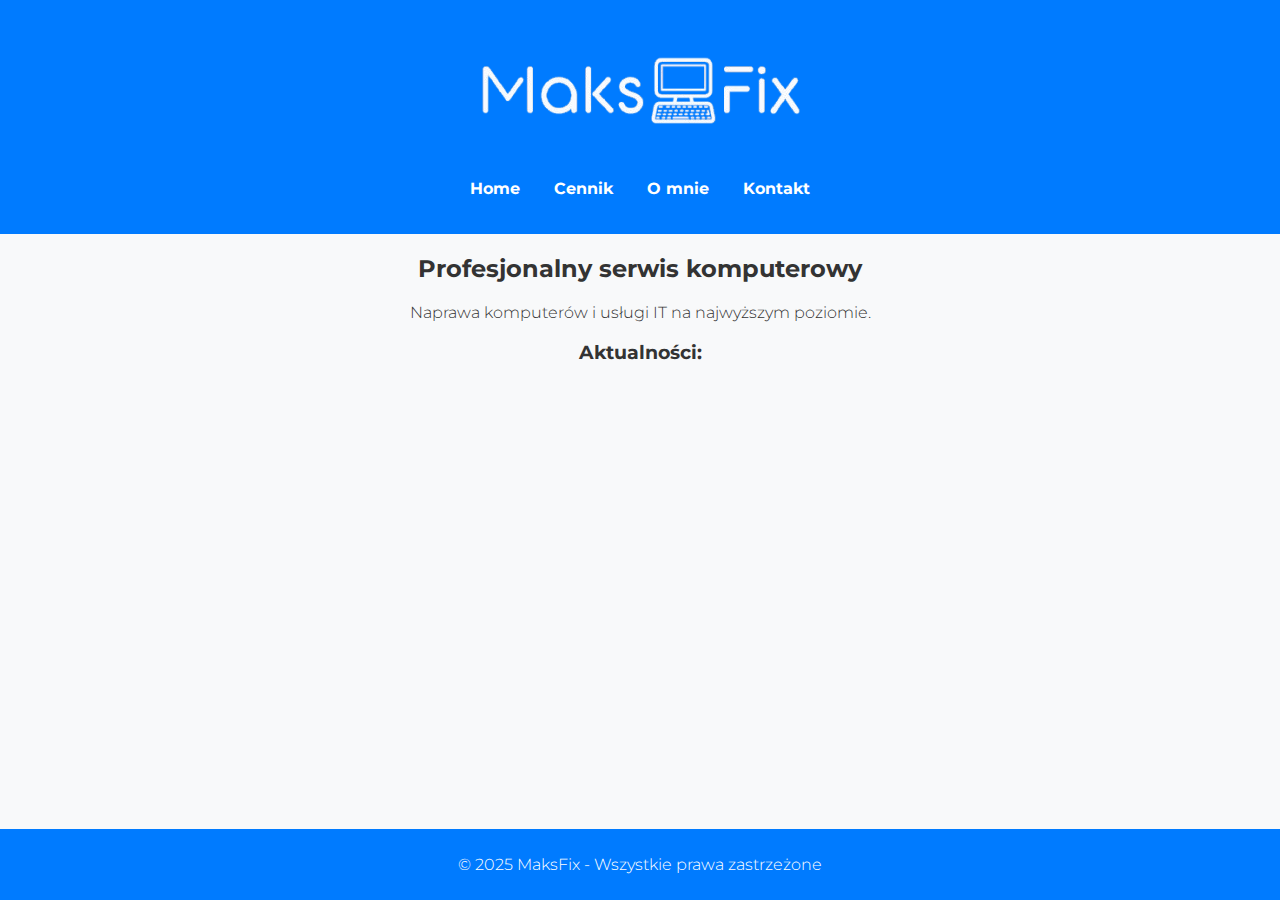
<file: index.html>
<!DOCTYPE html>
<html lang="pl">
<head>
    <meta charset="UTF-8">
    <meta name="viewport" content="width=device-width, initial-scale=1.0">
    <title>MaksFix - Serwis Komputerowy</title>
    <link rel="stylesheet" href="index.css">
    <link rel="preconnect" href="https://fonts.googleapis.com">
    <link rel="preconnect" href="https://fonts.gstatic.com" crossorigin>
    <link href="https://fonts.googleapis.com/css2?family=Montserrat:ital,wght@0,100..900;1,100..900&display=swap" rel="stylesheet">
    <link rel="icon" type="image/x-icon" href="favicon.ico">
</head>
<body>
    <header>
        <img src="logo.png">
        <nav>
            <ul>
                <li><a href="index.html">Home</a></li>
                <li><a href="pricelist.html">Cennik</a></li>
                <li><a href="meinfo.html">O mnie</a></li>
                <li><a href="contact.html">Kontakt</a></li>
            </ul>
        </nav>
    </header>
    <main>
        <h2>Profesjonalny serwis komputerowy</h2>
        <p>Naprawa komputerów i usługi IT na najwyższym poziomie.</p>
        <h3>Aktualności:</h3>
    </main>
    <footer>
        <p>&copy; 2025 MaksFix - Wszystkie prawa zastrzeżone</p>
    </footer>
    <script src="script.js"></script>
</body>
</html>
</file>
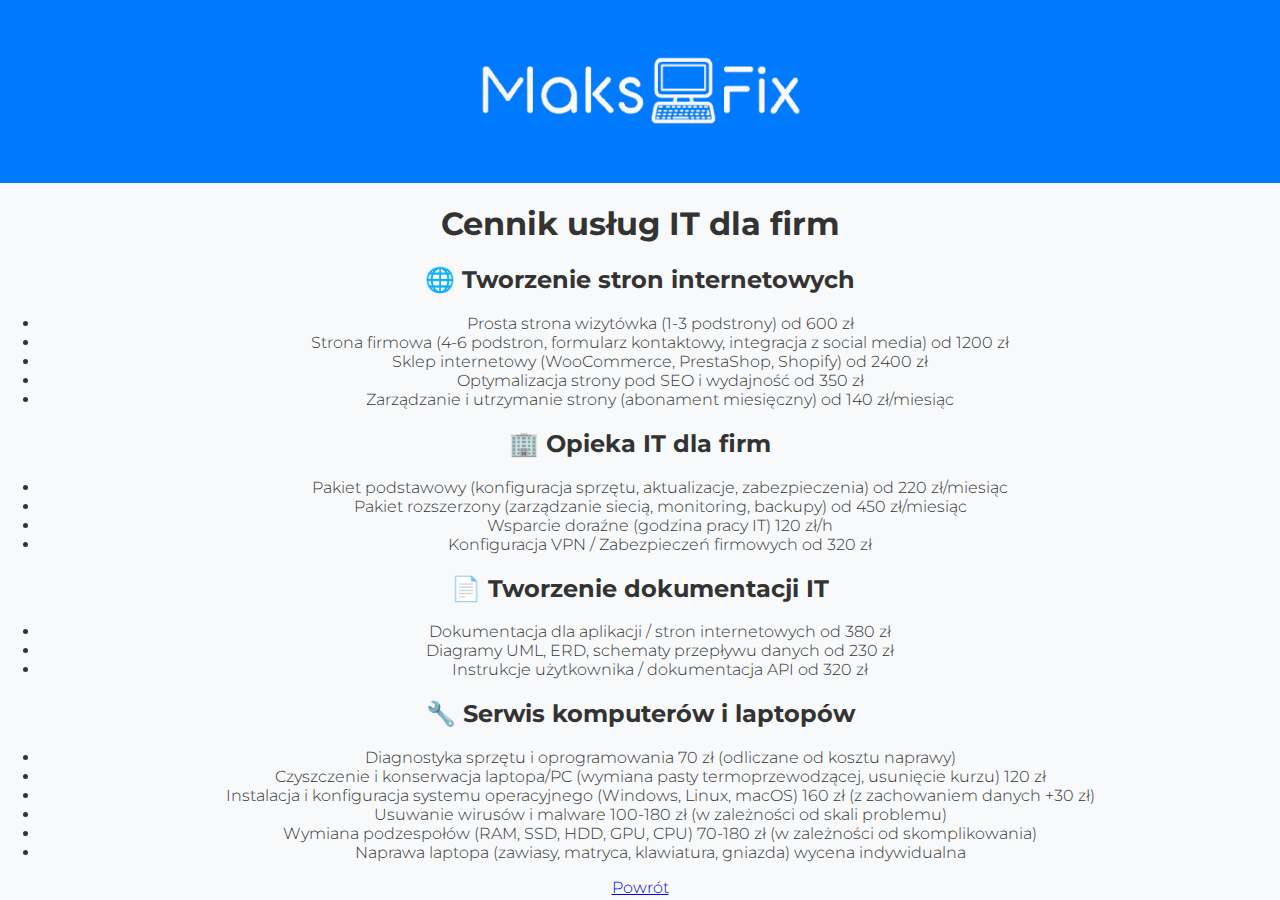
<file: cennik-firmy.html>
<!-- cennik-firmy.html -->
<!DOCTYPE html>
<html lang="pl">
<head>
    <meta charset="UTF-8">
    <meta name="viewport" content="width=device-width, initial-scale=1.0">
    <title>Cennik usług IT dla firm Warszawa - MaksFix | Opieka IT, tworzenie stron, dokumentacja</title>
    <meta name="description" content="Cennik usług IT dla firm w Warszawie. Opieka IT, tworzenie stron internetowych, dokumentacja IT, serwis komputerów dla biznesu. Profesjonalne wsparcie techniczne.">
    <meta name="keywords" content="cennik IT dla firm, opieka IT warszawa, tworzenie stron firmowych, wsparcie IT biznes, dokumentacja IT, serwis komputerów firmy, MaksFix">
    <meta name="robots" content="index, follow">
    <link rel="canonical" href="https://www.maksfix.pl/cennik-firmy.html">
    
    <!-- Favicon -->
    <link rel="icon" type="image/x-icon" href="favicon.ico">
    <link rel="icon" type="image/png" sizes="32x32" href="favicon-32x32.png">
    <link rel="icon" type="image/png" sizes="16x16" href="favicon-16x16.png">
    <link rel="apple-touch-icon" sizes="180x180" href="apple-touch-icon.png">
    
    <!-- Open Graph Meta Tags -->
    <meta property="og:title" content="Cennik usług IT dla firm Warszawa - MaksFix">
    <meta property="og:description" content="Profesjonalne usługi IT dla firm w Warszawie. Sprawdź nasze ceny za opiekę IT, tworzenie stron, dokumentację i wsparcie techniczne.">
    <meta property="og:type" content="website">
    <meta property="og:url" content="https://www.maksfix.pl/cennik-firmy.html">
    <meta property="og:image" content="https://www.maksfix.pl/logo.png">
    
    <!-- Structured Data for Business Services -->
    <script type="application/ld+json">
    {
        "@context": "https://schema.org",
        "@type": "Service",
        "name": "Usługi IT dla firm",
        "provider": {
            "@type": "LocalBusiness",
            "name": "MaksFix"
        },
        "areaServed": "Warszawa",
        "hasOfferCatalog": {
            "@type": "OfferCatalog",
            "name": "Usługi IT dla firm",
            "itemListElement": [
                {
                    "@type": "Offer",
                    "itemOffered": {
                        "@type": "Service",
                        "name": "Tworzenie stron internetowych",
                        "description": "Strony wizytówki, firmowe, sklepy internetowe"
                    },
                    "priceRange": "600-2400 PLN"
                },
                {
                    "@type": "Offer",
                    "itemOffered": {
                        "@type": "Service",
                        "name": "Opieka IT dla firm",
                        "description": "Pakiety wsparcia IT, monitoring, zarządzanie siecią"
                    },
                    "priceRange": "220-450 PLN/miesiąc"
                }
            ]
        }
    }
    </script>
    
    <link rel="stylesheet" href="index.css">
    <link rel="preconnect" href="https://fonts.googleapis.com">
    <link rel="preconnect" href="https://fonts.gstatic.com" crossorigin>
    <link href="https://fonts.googleapis.com/css2?family=Montserrat:ital,wght@0,100..900;1,100..900&display=swap" rel="stylesheet">
</head>
<body>
    <header>
        <a href="index.html" title="MaksFix - Strona główna"><img src="logo.png" alt="MaksFix - Serwis Komputerowy Warszawa - Logo" id="logo"></a>
    </header>
    <main>
        <article class="price-list">
            <h1>Cennik usług IT dla firm</h1>
            <h2>🌐 Tworzenie stron internetowych</h2>
            <ul>
                <li><span>Prosta strona wizytówka (1-3 podstrony)</span> <span>od 600 zł</span></li>
                <li><span>Strona firmowa (4-6 podstron, formularz kontaktowy, integracja z social media)</span> <span>od 1200 zł</span></li>
                <li><span>Sklep internetowy (WooCommerce, PrestaShop, Shopify)</span> <span>od 2400 zł</span></li>
                <li><span>Optymalizacja strony pod SEO i wydajność</span> <span>od 350 zł</span></li>
                <li><span>Zarządzanie i utrzymanie strony (abonament miesięczny)</span> <span>od 140 zł/miesiąc</span></li>
            </ul>

            <h2>🏢 Opieka IT dla firm</h2>
            <ul>
                <li><span>Pakiet podstawowy (konfiguracja sprzętu, aktualizacje, zabezpieczenia)</span> <span>od 220 zł/miesiąc</span></li>
                <li><span>Pakiet rozszerzony (zarządzanie siecią, monitoring, backupy)</span> <span>od 450 zł/miesiąc</span></li>
                <li><span>Wsparcie doraźne (godzina pracy IT)</span> <span>120 zł/h</span></li>
                <li><span>Konfiguracja VPN / Zabezpieczeń firmowych</span> <span>od 320 zł</span></li>
            </ul>

            <h2>📄 Tworzenie dokumentacji IT</h2>
            <ul>
                <li><span>Dokumentacja dla aplikacji / stron internetowych</span> <span>od 380 zł</span></li>
                <li><span>Diagramy UML, ERD, schematy przepływu danych</span> <span>od 230 zł</span></li>
                <li><span>Instrukcje użytkownika / dokumentacja API</span> <span>od 320 zł</span></li>
            </ul>

            <h2>🔧 Serwis komputerów i laptopów</h2>
            <ul>
                <li><span>Diagnostyka sprzętu i oprogramowania</span> <span>70 zł (odliczane od kosztu naprawy)</span></li>
                <li><span>Czyszczenie i konserwacja laptopa/PC (wymiana pasty termoprzewodzącej, usunięcie kurzu)</span> <span>120 zł</span></li>
                <li><span>Instalacja i konfiguracja systemu operacyjnego (Windows, Linux, macOS)</span> <span>160 zł (z zachowaniem danych +30 zł)</span></li>
                <li><span>Usuwanie wirusów i malware</span> <span>100-180 zł (w zależności od skali problemu)</span></li>
                <li><span>Wymiana podzespołów (RAM, SSD, HDD, GPU, CPU)</span> <span>70-180 zł (w zależności od skomplikowania)</span></li>
                <li><span>Naprawa laptopa (zawiasy, matryca, klawiatura, gniazda)</span> <span>wycena indywidualna</span></li>
            </ul>
            
            <a href="index.html" class="button" title="Powrót do strony głównej" aria-label="Wróć do strony głównej MaksFix">Powrót</a>
        </article>
    </main>
</body>
</html>
</file>
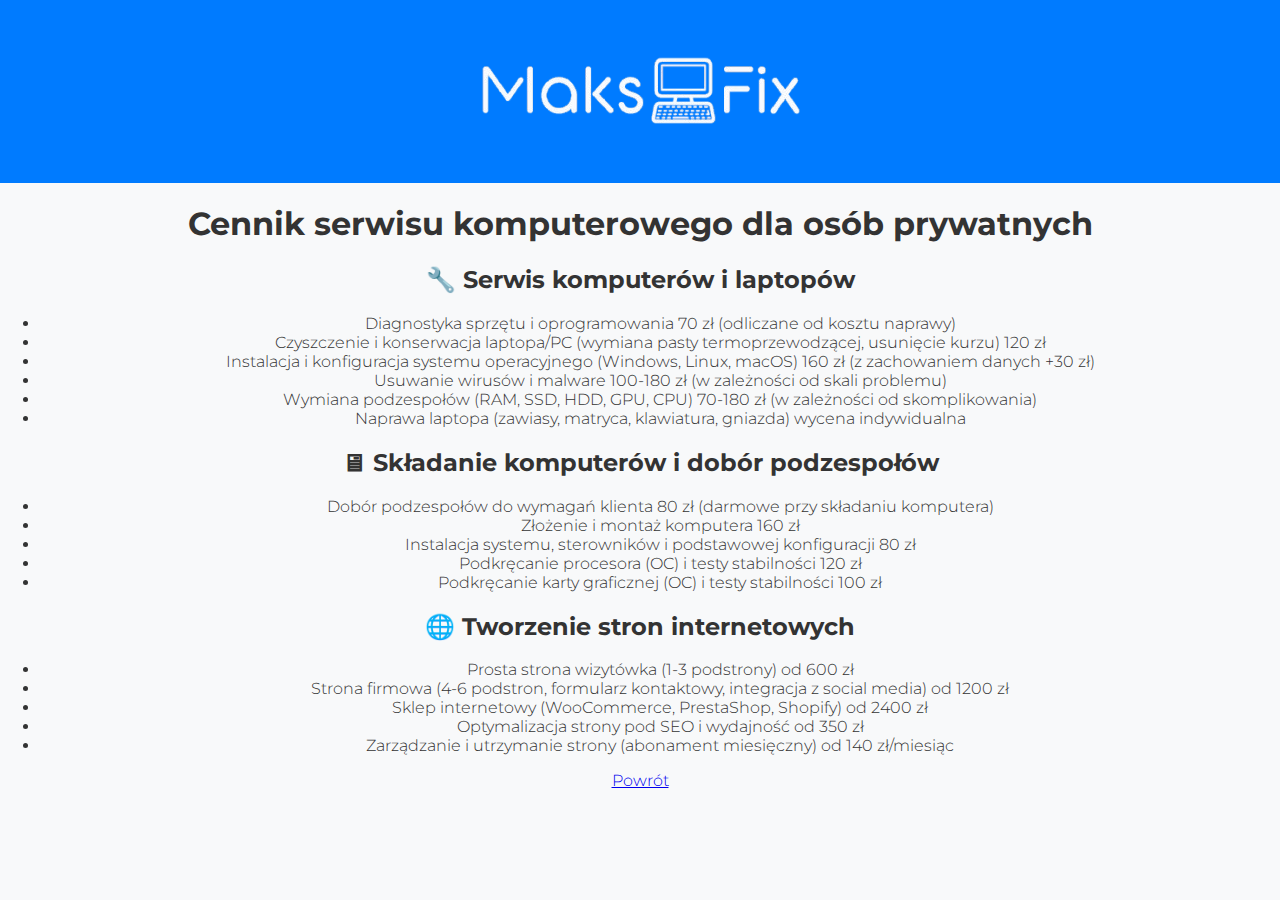
<file: cennik-prywatne.html>
<!-- cennik-prywatne.html -->
<!DOCTYPE html>
<html lang="pl">
<head>
    <meta charset="UTF-8">
    <meta name="viewport" content="width=device-width, initial-scale=1.0">
    <title>Cennik serwisu komputerowego Warszawa - MaksFix | Naprawa laptopów, składanie PC</title>
    <meta name="description" content="Cennik serwisu komputerowego dla osób prywatnych w Warszawie. Naprawa laptopów, składanie komputerów, usuwanie wirusów, instalacja systemów. Sprawdź ceny.">
    <meta name="keywords" content="cennik serwis komputerowy, naprawa laptopów warszawa ceny, składanie komputerów ceny, usuwanie wirusów ceny, instalacja windows ceny, MaksFix">
    <meta name="robots" content="index, follow">
    <link rel="canonical" href="https://www.maksfix.pl/cennik-prywatne.html">
    
    <!-- Favicon -->
    <link rel="icon" type="image/x-icon" href="favicon.ico">
    <link rel="icon" type="image/png" sizes="32x32" href="favicon-32x32.png">
    <link rel="icon" type="image/png" sizes="16x16" href="favicon-16x16.png">
    <link rel="apple-touch-icon" sizes="180x180" href="apple-touch-icon.png">
    
    <!-- Open Graph Meta Tags -->
    <meta property="og:title" content="Cennik serwisu komputerowego Warszawa - MaksFix">
    <meta property="og:description" content="Sprawdź ceny serwisu komputerowego dla osób prywatnych. Naprawa laptopów, składanie PC, usuwanie wirusów w Warszawie.">
    <meta property="og:type" content="website">
    <meta property="og:url" content="https://www.maksfix.pl/cennik-prywatne.html">
    <meta property="og:image" content="https://www.maksfix.pl/logo.png">
    
    <!-- Structured Data for Pricing -->
    <script type="application/ld+json">
    {
        "@context": "https://schema.org",
        "@type": "Service",
        "name": "Serwis komputerowy dla osób prywatnych",
        "provider": {
            "@type": "LocalBusiness",
            "name": "MaksFix"
        },
        "areaServed": "Warszawa",
        "hasOfferCatalog": {
            "@type": "OfferCatalog",
            "name": "Usługi serwisowe",
            "itemListElement": [
                {
                    "@type": "Offer",
                    "itemOffered": {
                        "@type": "Service",
                        "name": "Naprawa laptopów",
                        "description": "Diagnostyka, czyszczenie, wymiana podzespołów"
                    },
                    "priceRange": "70-180 PLN"
                },
                {
                    "@type": "Offer",
                    "itemOffered": {
                        "@type": "Service",
                        "name": "Składanie komputerów",
                        "description": "Dobór podzespołów, montaż, konfiguracja"
                    },
                    "priceRange": "80-160 PLN"
                }
            ]
        }
    }
    </script>
    
    <link rel="stylesheet" href="index.css">
    <link rel="preconnect" href="https://fonts.googleapis.com">
    <link rel="preconnect" href="https://fonts.gstatic.com" crossorigin>
    <link href="https://fonts.googleapis.com/css2?family=Montserrat:ital,wght@0,100..900;1,100..900&display=swap" rel="stylesheet">
</head>
<body>
    <header>
        <a href="index.html" title="MaksFix - Strona główna"><img src="logo.png" alt="MaksFix - Serwis Komputerowy Warszawa - Logo" id="logo"></a>
    </header>
    <main>
        <article class="price-list">
            <h1>Cennik serwisu komputerowego dla osób prywatnych</h1>
            
            <h2>🔧 Serwis komputerów i laptopów</h2>
            <ul>
                <li><span>Diagnostyka sprzętu i oprogramowania</span> <span>70 zł (odliczane od kosztu naprawy)</span></li>
                <li><span>Czyszczenie i konserwacja laptopa/PC (wymiana pasty termoprzewodzącej, usunięcie kurzu)</span> <span>120 zł</span></li>
                <li><span>Instalacja i konfiguracja systemu operacyjnego (Windows, Linux, macOS)</span> <span>160 zł (z zachowaniem danych +30 zł)</span></li>
                <li><span>Usuwanie wirusów i malware</span> <span>100-180 zł (w zależności od skali problemu)</span></li>
                <li><span>Wymiana podzespołów (RAM, SSD, HDD, GPU, CPU)</span> <span>70-180 zł (w zależności od skomplikowania)</span></li>
                <li><span>Naprawa laptopa (zawiasy, matryca, klawiatura, gniazda)</span> <span>wycena indywidualna</span></li>
            </ul>

            <h2>🖥 Składanie komputerów i dobór podzespołów</h2>
            <ul>
                <li><span>Dobór podzespołów do wymagań klienta</span> <span>80 zł (darmowe przy składaniu komputera)</span></li>
                <li><span>Złożenie i montaż komputera</span> <span>160 zł</span></li>
                <li><span>Instalacja systemu, sterowników i podstawowej konfiguracji</span> <span>80 zł</span></li>
                <li><span>Podkręcanie procesora (OC) i testy stabilności</span> <span>120 zł</span></li>
                <li><span>Podkręcanie karty graficznej (OC) i testy stabilności</span> <span>100 zł</span></li>
            </ul>

            <h2>🌐 Tworzenie stron internetowych</h2>
            <ul>
                <li><span>Prosta strona wizytówka (1-3 podstrony)</span> <span>od 600 zł</span></li>
                <li><span>Strona firmowa (4-6 podstron, formularz kontaktowy, integracja z social media)</span> <span>od 1200 zł</span></li>
                <li><span>Sklep internetowy (WooCommerce, PrestaShop, Shopify)</span> <span>od 2400 zł</span></li>
                <li><span>Optymalizacja strony pod SEO i wydajność</span> <span>od 350 zł</span></li>
                <li><span>Zarządzanie i utrzymanie strony (abonament miesięczny)</span> <span>od 140 zł/miesiąc</span></li>
            </ul>
            
            <a href="index.html" class="button" title="Powrót do strony głównej" aria-label="Wróć do strony głównej MaksFix">Powrót</a>
        </article>
    </main>
</body>
</html>
</file>
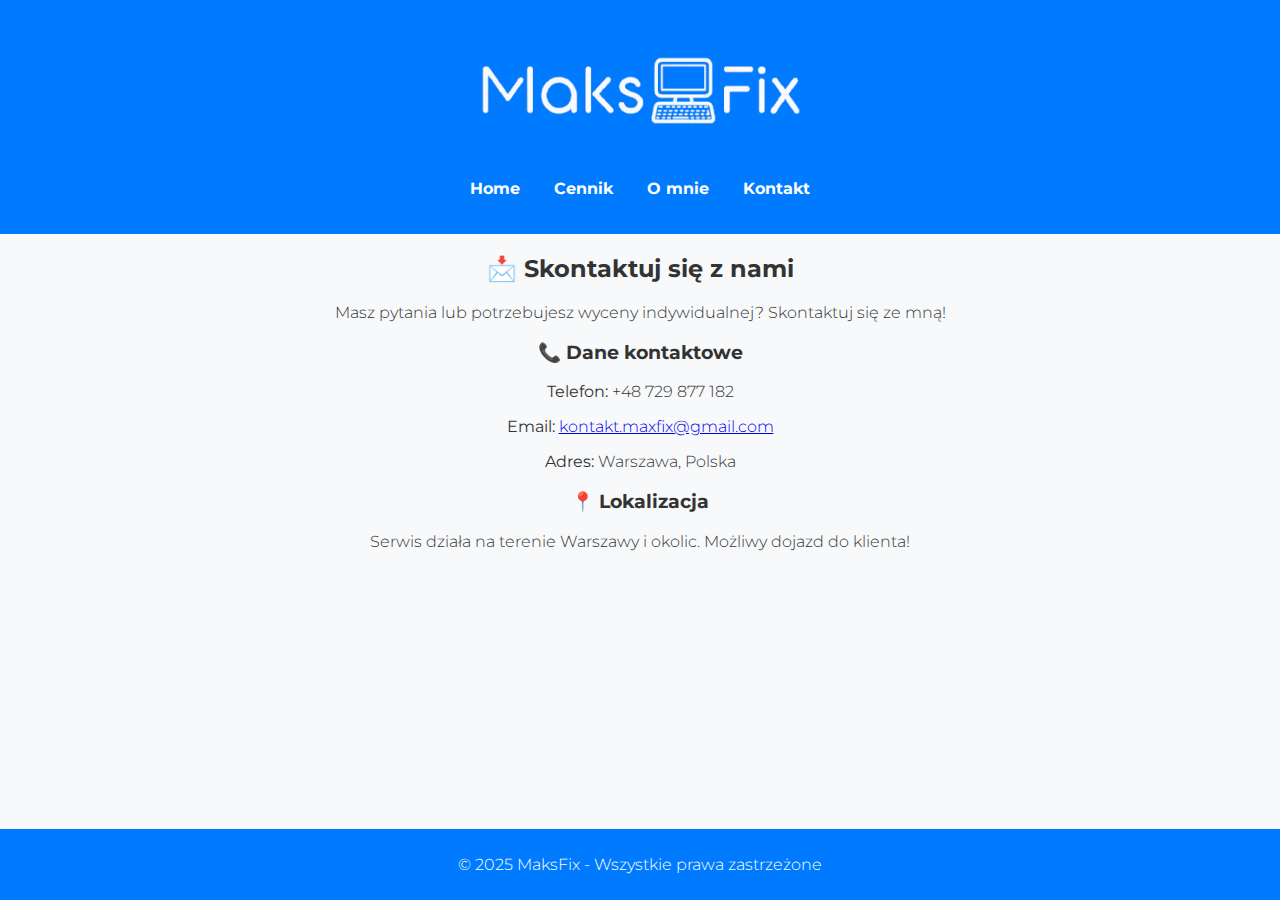
<file: contact.html>
<!DOCTYPE html>
<html lang="pl">
<head>
    <meta charset="UTF-8">
    <meta name="viewport" content="width=device-width, initial-scale=1.0">
    <title>Kontakt - MaksFix</title>
    <link rel="stylesheet" href="contact.css">
    <link rel="preconnect" href="https://fonts.googleapis.com">
    <link rel="preconnect" href="https://fonts.gstatic.com" crossorigin>
    <link href="https://fonts.googleapis.com/css2?family=Montserrat:ital,wght@0,100..900;1,100..900&display=swap" rel="stylesheet">
    <link rel="icon" type="image/x-icon" href="favicon.ico">
</head>
<body>
    <header>
        <img src="logo.png">
        <nav>
            <ul>
                <li><a href="index.html">Home</a></li>
                <li><a href="pricelist.html">Cennik</a></li>
                <li><a href="meinfo.html">O mnie</a></li>
                <li><a href="contact.html">Kontakt</a></li>
            </ul>
        </nav>
    </header>
    <main>
        <h2>📩 Skontaktuj się z nami</h2>
        <p>Masz pytania lub potrzebujesz wyceny indywidualnej? Skontaktuj się ze mną!</p>
        
        <section>
            <h3>📞 Dane kontaktowe</h3>
            <p><strong>Telefon:</strong> +48 729 877 182</p>
            <p><strong>Email:</strong> <a href="mailto:kontakt.maxfix@gmail.com">kontakt.maxfix@gmail.com</a></p>
            <p><strong>Adres:</strong> Warszawa, Polska</p>
        </section>
        
        <section>
            <h3>📍 Lokalizacja</h3>
            <p>Serwis działa na terenie Warszawy i okolic. Możliwy dojazd do klienta!</p>
        </section>
    </main>
    <footer>
        <p>&copy; 2025 MaksFix - Wszystkie prawa zastrzeżone</p>
    </footer>
</body>
</html>
</file>
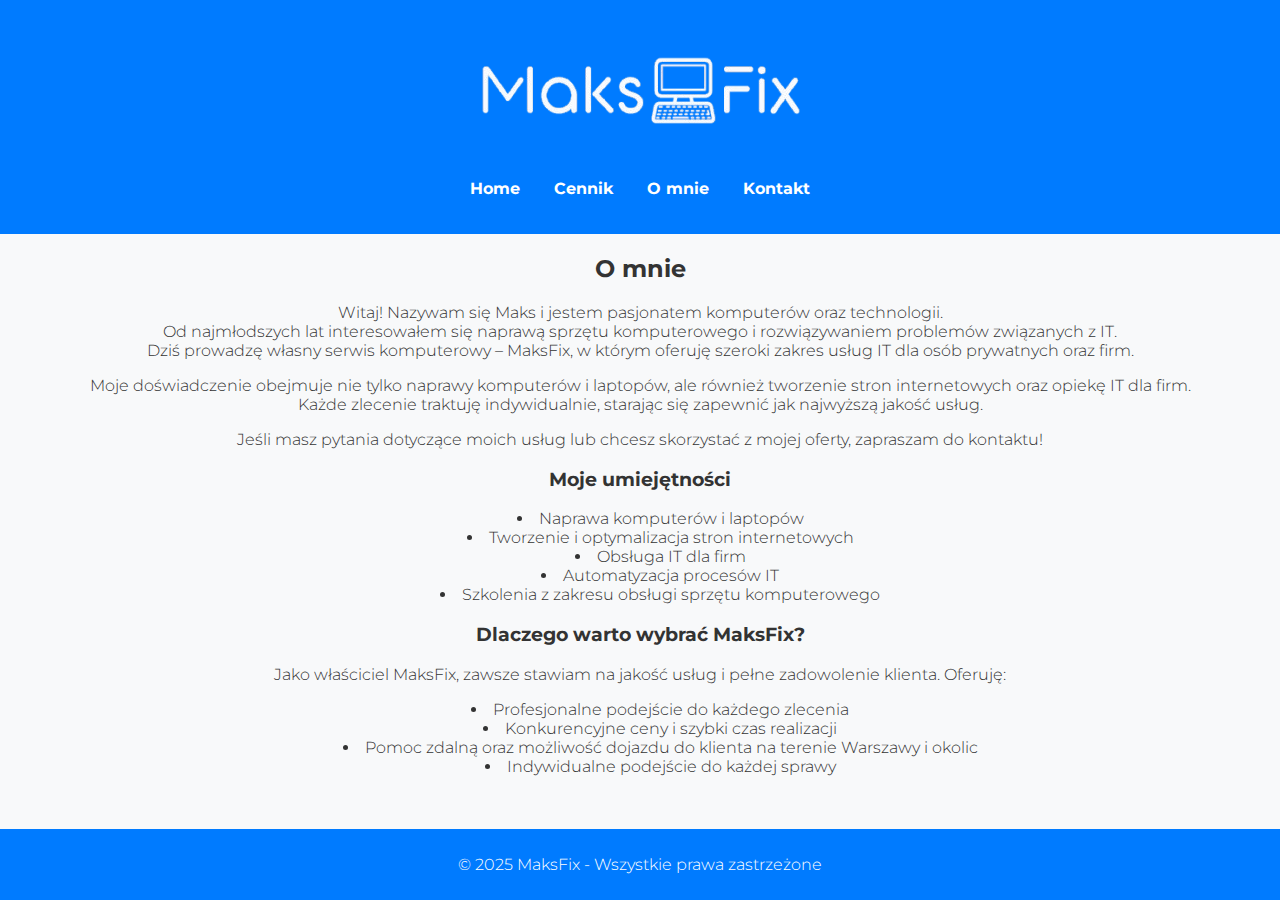
<file: meinfo.html>
<!DOCTYPE html>
<html lang="pl">
<head>
    <meta charset="UTF-8">
    <meta name="viewport" content="width=device-width, initial-scale=1.0">
    <title>O mnie - MaksFix</title>
    <link rel="stylesheet" href="meinfo.css">
    <link rel="preconnect" href="https://fonts.googleapis.com">
    <link rel="preconnect" href="https://fonts.gstatic.com" crossorigin>
    <link href="https://fonts.googleapis.com/css2?family=Montserrat:ital,wght@0,100..900;1,100..900&display=swap" rel="stylesheet">
    <link rel="icon" type="image/x-icon" href="favicon.ico">
</head>
<body>
    <header>
        <img src="logo.png">
        <nav>
            <ul>
                <li><a href="index.html">Home</a></li>
                <li><a href="pricelist.html">Cennik</a></li>
                <li><a href="meinfo.html">O mnie</a></li>
                <li><a href="contact.html">Kontakt</a></li>
            </ul>
        </nav>
    </header>

    <main>
        <section>
            <h2>O mnie</h2>
            <p>Witaj! Nazywam się Maks i jestem pasjonatem komputerów oraz technologii. <br> Od najmłodszych lat interesowałem się naprawą sprzętu komputerowego i rozwiązywaniem problemów związanych z IT. <br> Dziś prowadzę własny serwis komputerowy – MaksFix, w którym oferuję szeroki zakres usług IT dla osób prywatnych oraz firm.</p>
            
            <p>Moje doświadczenie obejmuje nie tylko naprawy komputerów i laptopów, ale również tworzenie stron internetowych oraz opiekę IT dla firm. <br> Każde zlecenie traktuję indywidualnie, starając się zapewnić jak najwyższą jakość usług.</p>
            
            <p>Jeśli masz pytania dotyczące moich usług lub chcesz skorzystać z mojej oferty, zapraszam do kontaktu!</p>
        </section>

        <section>
            <h3>Moje umiejętności</h3>
            <ul>
                <li>Naprawa komputerów i laptopów</li>
                <li>Tworzenie i optymalizacja stron internetowych</li>
                <li>Obsługa IT dla firm</li>
                <li>Automatyzacja procesów IT</li>
                <li>Szkolenia z zakresu obsługi sprzętu komputerowego</li>
            </ul>
        </section>

        <section>
            <h3>Dlaczego warto wybrać MaksFix?</h3>
            <p>Jako właściciel MaksFix, zawsze stawiam na jakość usług i pełne zadowolenie klienta. Oferuję:</p>
            <ul>
                <li>Profesjonalne podejście do każdego zlecenia</li>
                <li>Konkurencyjne ceny i szybki czas realizacji</li>
                <li>Pomoc zdalną oraz możliwość dojazdu do klienta na terenie Warszawy i okolic</li>
                <li>Indywidualne podejście do każdej sprawy</li>
            </ul>
        </section>
    </main>

    <footer>
        <p>&copy; 2025 MaksFix - Wszystkie prawa zastrzeżone</p>
    </footer>
</body>
</html>
</file>
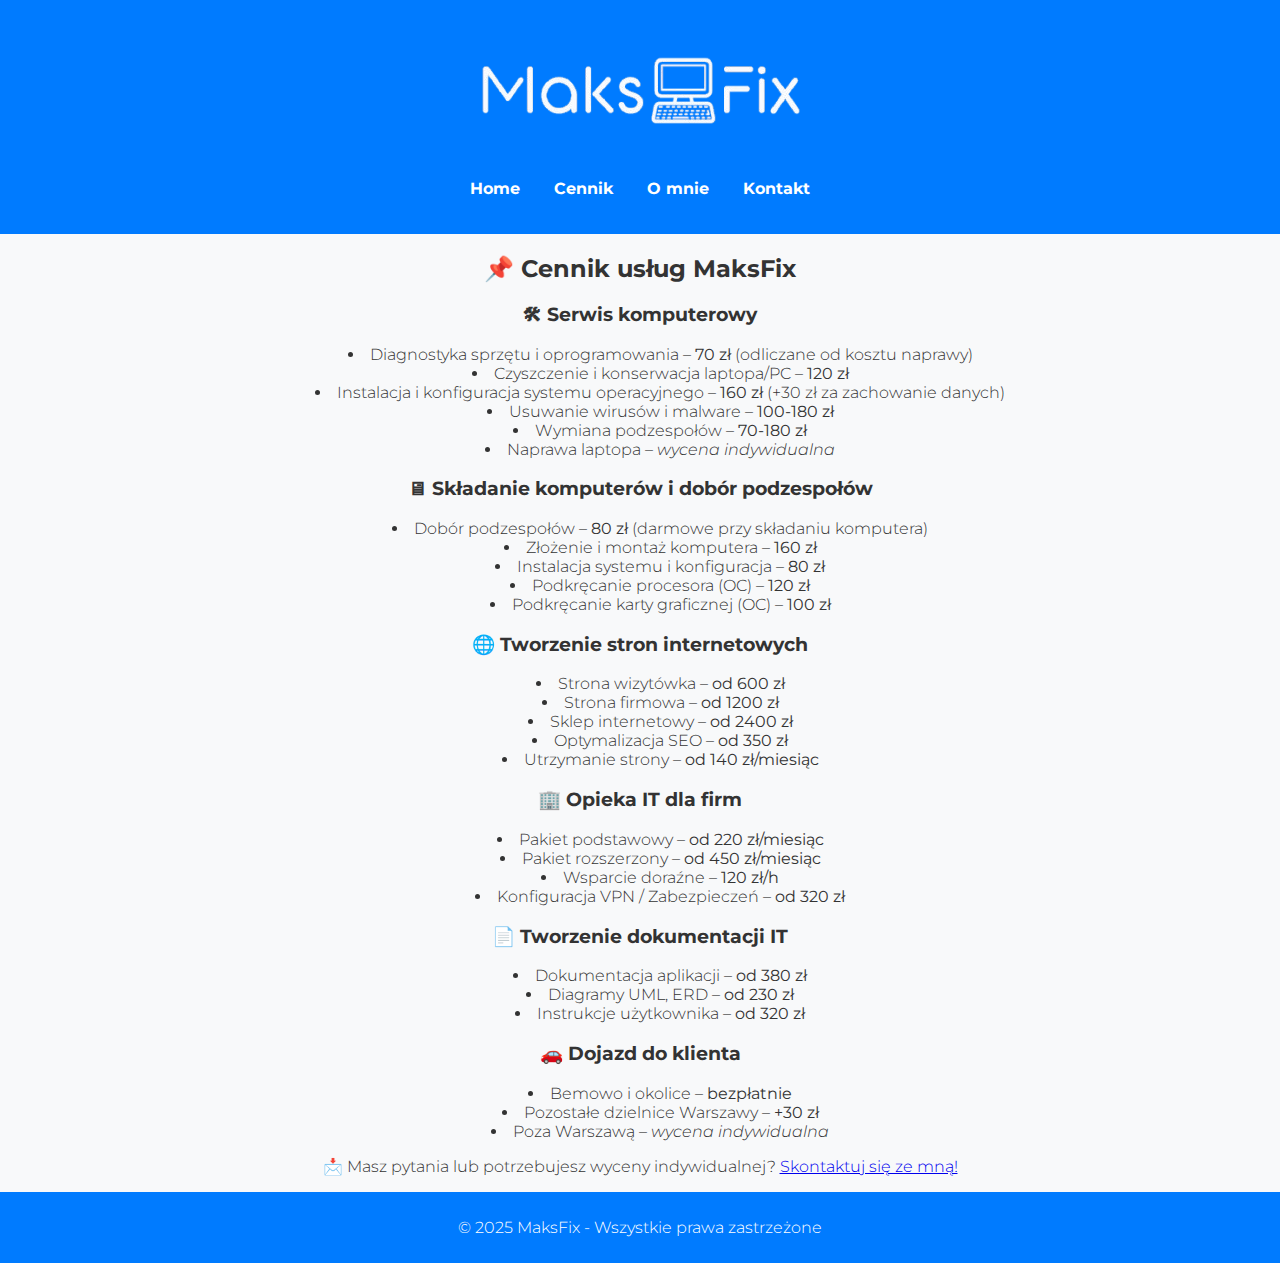
<file: pricelist.html>
<!DOCTYPE html>
<html lang="pl">
<head>
    <meta charset="UTF-8">
    <meta name="viewport" content="width=device-width, initial-scale=1.0">
    <title>Cennik - MaksFix</title>
    <link rel="stylesheet" href="pricelist.css">
    <link rel="preconnect" href="https://fonts.googleapis.com">
    <link rel="preconnect" href="https://fonts.gstatic.com" crossorigin>
    <link href="https://fonts.googleapis.com/css2?family=Montserrat:ital,wght@0,100..900;1,100..900&display=swap" rel="stylesheet">
    <link rel="icon" type="image/x-icon" href="favicon.ico">
</head>
<body>
    <header>
        <img src="logo.png">
        <nav>
            <ul>
                <li><a href="index.html">Home</a></li>
                <li><a href="pricelist.html">Cennik</a></li>
                <li><a href="meinfo.html">O mnie</a></li>
                <li><a href="contact.html">Kontakt</a></li>
            </ul>
        </nav>
    </header>
    <main>
        <h2>📌 Cennik usług MaksFix</h2>
        
        <section>
            <h3>🛠 Serwis komputerowy</h3>
            <ul>
                <li>Diagnostyka sprzętu i oprogramowania – <strong>70 zł</strong> (odliczane od kosztu naprawy)</li>
                <li>Czyszczenie i konserwacja laptopa/PC – <strong>120 zł</strong></li>
                <li>Instalacja i konfiguracja systemu operacyjnego – <strong>160 zł</strong> (+30 zł za zachowanie danych)</li>
                <li>Usuwanie wirusów i malware – <strong>100-180 zł</strong></li>
                <li>Wymiana podzespołów – <strong>70-180 zł</strong></li>
                <li>Naprawa laptopa – <em>wycena indywidualna</em></li>
            </ul>
        </section>
        
        <section>
            <h3>🖥 Składanie komputerów i dobór podzespołów</h3>
            <ul>
                <li>Dobór podzespołów – <strong>80 zł</strong> (darmowe przy składaniu komputera)</li>
                <li>Złożenie i montaż komputera – <strong>160 zł</strong></li>
                <li>Instalacja systemu i konfiguracja – <strong>80 zł</strong></li>
                <li>Podkręcanie procesora (OC) – <strong>120 zł</strong></li>
                <li>Podkręcanie karty graficznej (OC) – <strong>100 zł</strong></li>
            </ul>
        </section>
        
        <section>
            <h3>🌐 Tworzenie stron internetowych</h3>
            <ul>
                <li>Strona wizytówka – <strong>od 600 zł</strong></li>
                <li>Strona firmowa – <strong>od 1200 zł</strong></li>
                <li>Sklep internetowy – <strong>od 2400 zł</strong></li>
                <li>Optymalizacja SEO – <strong>od 350 zł</strong></li>
                <li>Utrzymanie strony – <strong>od 140 zł/miesiąc</strong></li>
            </ul>
        </section>
        
        <section>
            <h3>🏢 Opieka IT dla firm</h3>
            <ul>
                <li>Pakiet podstawowy – <strong>od 220 zł/miesiąc</strong></li>
                <li>Pakiet rozszerzony – <strong>od 450 zł/miesiąc</strong></li>
                <li>Wsparcie doraźne – <strong>120 zł/h</strong></li>
                <li>Konfiguracja VPN / Zabezpieczeń – <strong>od 320 zł</strong></li>
            </ul>
        </section>
        
        <section>
            <h3>📄 Tworzenie dokumentacji IT</h3>
            <ul>
                <li>Dokumentacja aplikacji – <strong>od 380 zł</strong></li>
                <li>Diagramy UML, ERD – <strong>od 230 zł</strong></li>
                <li>Instrukcje użytkownika – <strong>od 320 zł</strong></li>
            </ul>
        </section>
        
        <section>
            <h3>🚗 Dojazd do klienta</h3>
            <ul>
                <li>Bemowo i okolice – <strong>bezpłatnie</strong></li>
                <li>Pozostałe dzielnice Warszawy – <strong>+30 zł</strong></li>
                <li>Poza Warszawą – <em>wycena indywidualna</em></li>
            </ul>
        </section>
        
        <p>📩 Masz pytania lub potrzebujesz wyceny indywidualnej? <a href="contact.html">Skontaktuj się ze mną!</a></p>
    </main>
    <footer>
        <p>&copy; 2025 MaksFix - Wszystkie prawa zastrzeżone</p>
    </footer>
</body>
</html>
</file>
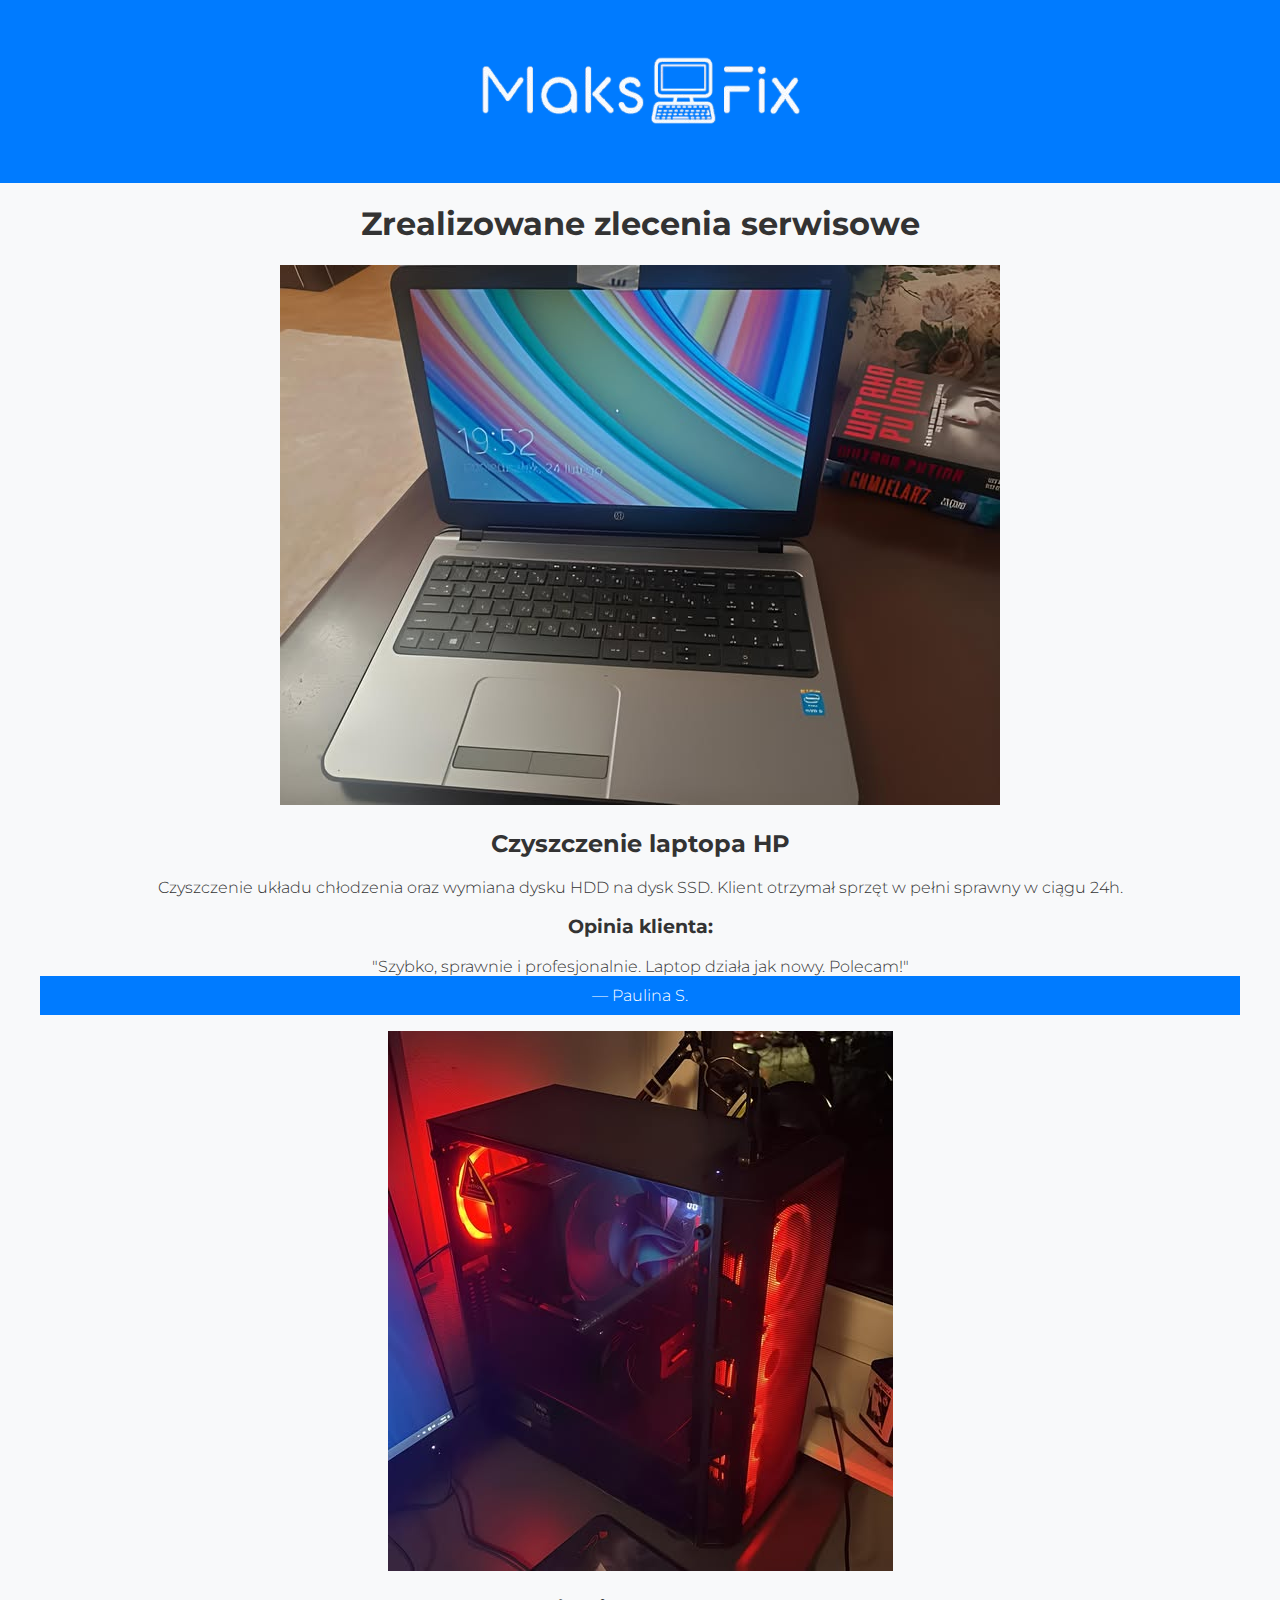
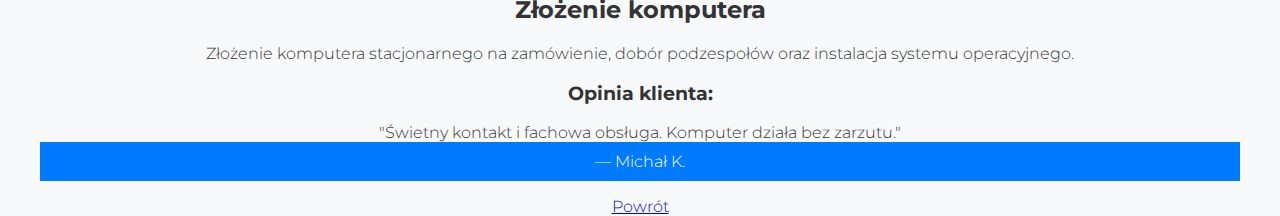
<file: zrealizowane-zlecenia.html>
<!DOCTYPE html>
<html lang="pl">
<head>
    <meta charset="UTF-8">
    <meta name="viewport" content="width=device-width, initial-scale=1.0">
    <title>Zrealizowane zlecenia - Portfolio MaksFix Warszawa | Nasze projekty serwisowe</title>
    <meta name="description" content="Zobacz nasze zrealizowane projekty serwisowe w Warszawie. Portfolio MaksFix - naprawa laptopów, składanie komputerów, opinie zadowolonych klientów.">
    <meta name="keywords" content="portfolio maksfix, zrealizowane zlecenia, naprawa laptopów warszawa portfolio, opinie klienci maksfix, projekty serwisowe">
    <meta name="robots" content="index, follow">
    <link rel="canonical" href="https://www.maksfix.pl/zrealizowane-zlecenia.html">
    
    <!-- Favicon -->
    <link rel="icon" type="image/x-icon" href="favicon.ico">
    <link rel="icon" type="image/png" sizes="32x32" href="favicon-32x32.png">
    <link rel="icon" type="image/png" sizes="16x16" href="favicon-16x16.png">
    <link rel="apple-touch-icon" sizes="180x180" href="apple-touch-icon.png">
    
    <!-- Open Graph Meta Tags -->
    <meta property="og:title" content="Zrealizowane zlecenia - Portfolio MaksFix Warszawa">
    <meta property="og:description" content="Zobacz nasze zrealizowane projekty serwisowe i opinie zadowolonych klientów z Warszawy i okolic.">
    <meta property="og:type" content="website">
    <meta property="og:url" content="https://www.maksfix.pl/zrealizowane-zlecenia.html">
    <meta property="og:image" content="https://www.maksfix.pl/logo.png">
    
    <!-- Structured Data for Reviews -->
    <script type="application/ld+json">
    {
        "@context": "https://schema.org",
        "@type": "LocalBusiness",
        "name": "MaksFix",
        "description": "Serwis komputerowy w Warszawie",
        "review": [
            {
                "@type": "Review",
                "author": {
                    "@type": "Person",
                    "name": "Paulina S."
                },
                "reviewBody": "Szybko, sprawnie i profesjonalnie. Laptop działa jak nowy. Polecam!",
                "reviewRating": {
                    "@type": "Rating",
                    "ratingValue": "5",
                    "bestRating": "5"
                }
            },
            {
                "@type": "Review",
                "author": {
                    "@type": "Person",
                    "name": "Michał K."
                },
                "reviewBody": "Świetny kontakt i fachowa obsługa. Komputer działa bez zarzutu.",
                "reviewRating": {
                    "@type": "Rating",
                    "ratingValue": "5",
                    "bestRating": "5"
                }
            }
        ]
    }
    </script>
    
    <link rel="stylesheet" href="index.css">
    <link rel="preconnect" href="https://fonts.googleapis.com">
    <link rel="preconnect" href="https://fonts.gstatic.com" crossorigin>
    <link href="https://fonts.googleapis.com/css2?family=Montserrat:ital,wght@0,100..900;1,100..900&display=swap" rel="stylesheet">
</head>
<body>
    <header>
        <a href="index.html" title="MaksFix - Strona główna"><img src="logo.png" alt="MaksFix - Serwis Komputerowy Warszawa - Logo" id="logo"></a>
    </header>
    <main>
        <h1>Zrealizowane zlecenia serwisowe</h1>
        <section class="realizacje-list">
            <article class="realizacja">
                <img src="realizacja1.jpg" alt="Czyszczenie laptopa HP - przed i po serwisie" class="realizacja-img">
                <div class="realizacja-info">
                    <h2>Czyszczenie laptopa HP</h2>
                    <p>Czyszczenie układu chłodzenia oraz wymiana dysku HDD na dysk SSD. Klient otrzymał sprzęt w pełni sprawny w ciągu 24h.</p>
                    <div class="opinie">
                        <h3>Opinia klienta:</h3>
                        <blockquote>
                            "Szybko, sprawnie i profesjonalnie. Laptop działa jak nowy. Polecam!"
                            <footer>— Paulina S.</footer>
                        </blockquote>
                    </div>
                </div>
            </article>
            <article class="realizacja">
                <img src="realizacja2.jpg" alt="Złożenie komputera stacjonarnego na zamówienie" class="realizacja-img">
                <div class="realizacja-info">
                    <h2>Złożenie komputera</h2>
                    <p>Złożenie komputera stacjonarnego na zamówienie, dobór podzespołów oraz instalacja systemu operacyjnego.</p>
                    <div class="opinie">
                        <h3>Opinia klienta:</h3>
                        <blockquote>
                            "Świetny kontakt i fachowa obsługa. Komputer działa bez zarzutu."
                            <footer>— Michał K.</footer>
                        </blockquote>
                    </div>
                </div>
            </article>
            <!-- Dodaj kolejne realizacje według potrzeb -->
        </section>
        <a href="index.html" class="button" style="margin-top:32px;" title="Powrót do strony głównej" aria-label="Wróć do strony głównej MaksFix">Powrót</a>
    </main>
</body>
</html>
</file>
<file: index.css>
body {
    font-family: "Montserrat", sans-serif;
    font-optical-sizing: auto;
    font-weight: 300;
    font-style: normal;
    background-color: #f8f9fa;
    color: #333;
    margin: 0;
    padding: 0;
    text-align: center;

    min-height: 100vh;

    display: flex;
    flex-direction: column;
}
header {
    background: #007bff;
    color: white;
    padding: 20px;
}
nav ul {
    list-style: none;
    padding: 0;
}
nav ul li {
    display: inline;
    margin: 0 15px;
}
nav a {
    color: white;
    text-decoration: none;
    font-weight: bold;
}
footer {
    margin-top: auto;
    padding: 10px;
    background: #007bff;
    color: white;
}
</file>
<file: contact.css>
body {
    font-family: "Montserrat", sans-serif;
    font-optical-sizing: auto;
    font-weight: 300;
    font-style: normal;
    background-color: #f8f9fa;
    color: #333;
    margin: 0;
    padding: 0;
    text-align: center;

    min-height: 100vh;

    display: flex;
    flex-direction: column;
}
header {
    background: #007bff;
    color: white;
    padding: 20px;
}
nav ul {
    list-style: none;
    padding: 0;
}
nav ul li {
    display: inline;
    margin: 0 15px;
}
nav a {
    color: white;
    text-decoration: none;
    font-weight: bold;
}
footer {
    margin-top: auto;
    padding: 10px;
    background: #007bff;
    color: white;
}
</file>
<file: meinfo.css>
body {
    font-family: "Montserrat", sans-serif;
    font-optical-sizing: auto;
    font-weight: 300;
    font-style: normal;
    background-color: #f8f9fa;
    color: #333;
    margin: 0;
    padding: 0;
    text-align: center;

    min-height: 100vh;

    display: flex;
    flex-direction: column;
    list-style-position: inside;
}
header {
    background: #007bff;
    color: white;
    padding: 20px;
}
nav ul {
    list-style: none;
    padding: 0;
}
nav ul li {
    display: inline;
    margin: 0 15px;
}
nav a {
    color: white;
    text-decoration: none;
    font-weight: bold;
}
footer {
    margin-top: auto;
    padding: 10px;
    background: #007bff;
    color: white;
}
</file>
<file: pricelist.css>
body {
    font-family: "Montserrat", sans-serif;
    font-optical-sizing: auto;
    font-weight: 300;
    font-style: normal;
    background-color: #f8f9fa;
    color: #333;
    margin: 0;
    padding: 0;
    text-align: center;

    min-height: 100vh;

    display: flex;
    flex-direction: column;
    list-style-position: inside;
}
header {
    background: #007bff;
    color: white;
    padding: 20px;
}
nav ul {
    list-style: none;
    padding: 0;
}
nav ul li {
    display: inline;
    margin: 0 15px;
}
nav a {
    color: white;
    text-decoration: none;
    font-weight: bold;
}
footer {
    margin-top: auto;
    padding: 10px;
    background: #007bff;
    color: white;
}
</file>
